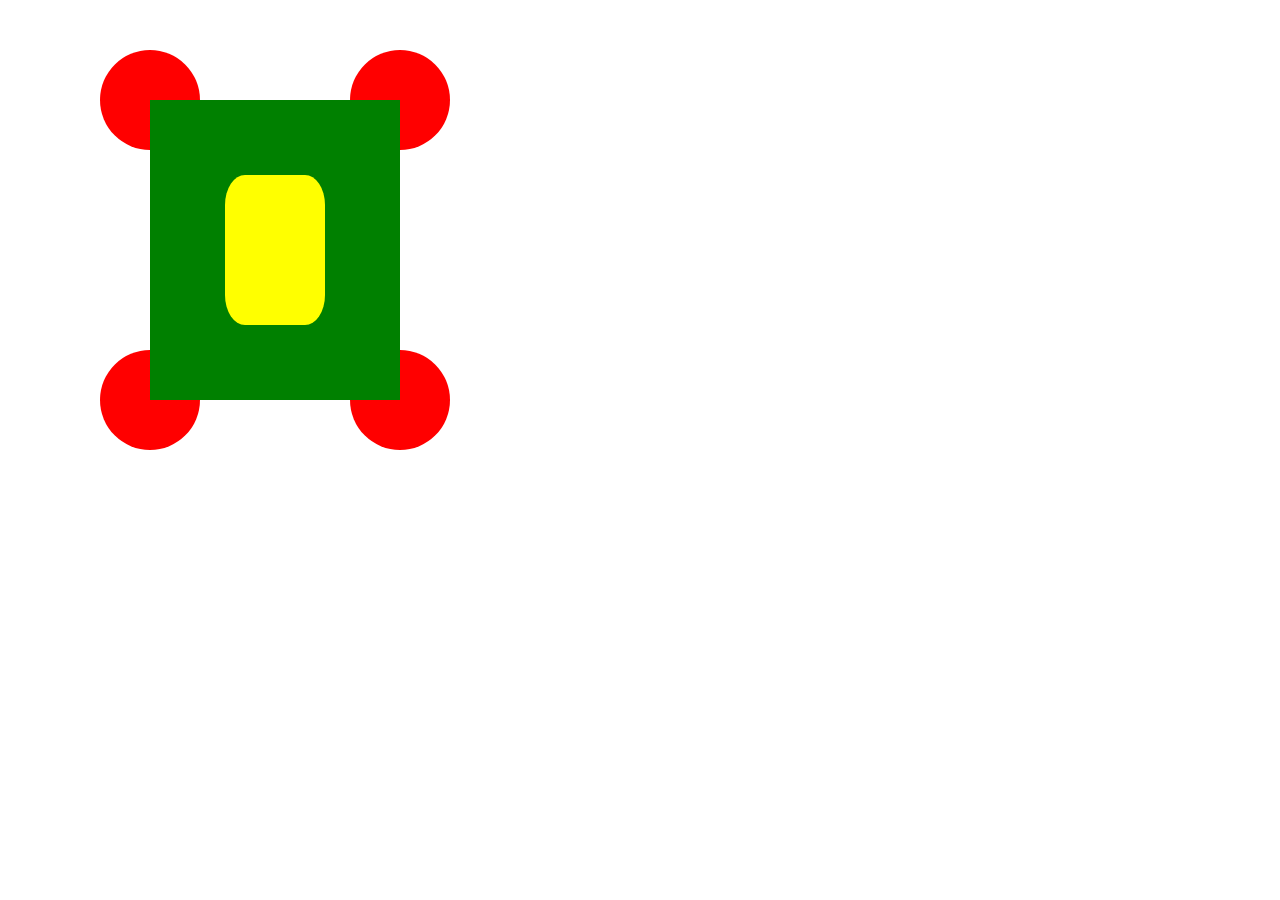
<file: PART_1/index.html>
<!DOCTYPE html>
<html lang="en">
<head>
    <meta charset="UTF-8">
    <meta http-equiv="X-UA-Compatible" content="IE=edge">
    <meta name="viewport" content="width=device-width, initial-scale=1.0">
    <title>Homework_L_2_1</title>
    <link rel="stylesheet" href="./index.css">
</head>
<body>
    <div class="car">
        <div class="rectangle"></div>
        <div class="rectangle-roof"></div>
        <div class="circles">
            <div class="circle"></div>
            <div class="circle"></div>
            <div class="circle"></div>
            <div class="circle"></div>
        </div>
    </div>    
    
    
    
</body>
</html>
</file>
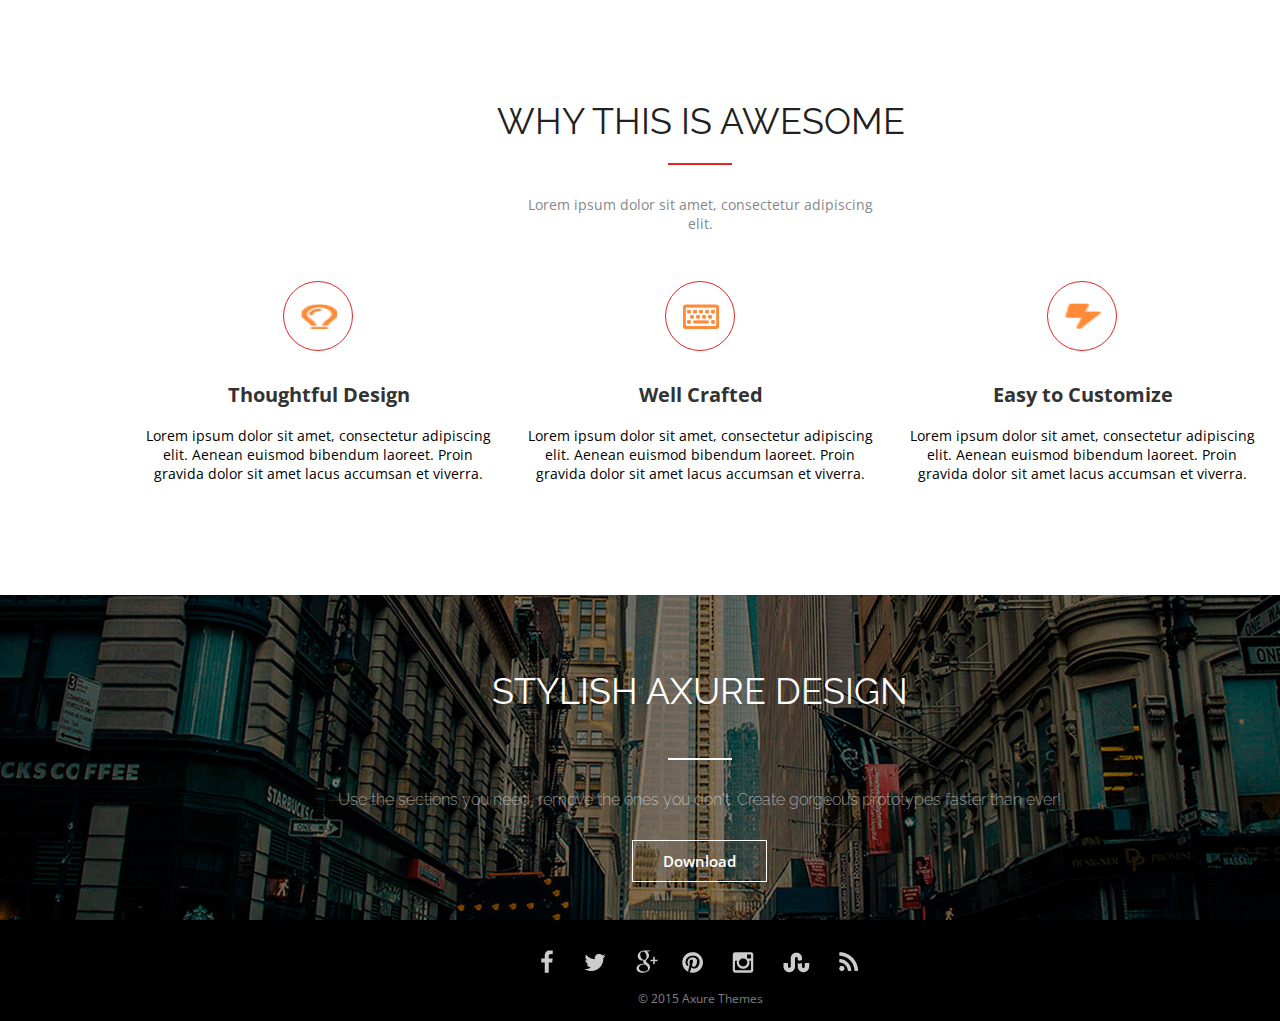
<file: PART_2/index.html>
<!DOCTYPE html>
<html lang="en">
<head>
    <meta charset="UTF-8">
    <meta http-equiv="X-UA-Compatible" content="IE=edge">
    <meta name="viewport" content="width=device-width, initial-scale=1.0">
    <title>L_3_2</title>
    <link rel="stylesheet" href="./index.css">
    <link href="https://fonts.googleapis.com/css2?family=Raleway&display=swap" rel="stylesheet">
    <link href="https://fonts.googleapis.com/css2?family=Open+Sans:wght@400;600;700&display=swap" rel="stylesheet">
</head>
<body>
    <header>
        <h1 class="header-title">WHY THIS IS AWESOME</h1>
        <hr class="header-line">
        <p class="header-content">Lorem ipsum dolor sit amet, consectetur adipiscing elit.</p>
    </header>
    <main>
        <div class="main-content">
            <div class="circle"></div>
            <img class="main-icons" src="./images/lamp.png" alt="icon_lamp">
            <p class="main-title">Thoughtful Design</p>
            <p class="main-description">Lorem ipsum dolor sit amet, consectetur adipiscing 
                elit. Aenean euismod bibendum laoreet. Proin gravida  dolor sit amet lacus accumsan et viverra.</p>
        </div>
        <div class="main-content">
            <div class="circle"></div>
            <img class="main-icons" src="./images/keyboard.png" alt="icon_keyboard">
            <h2 class="main-title">Well Crafted</h2>
            <p class="main-description">Lorem ipsum dolor sit amet, consectetur adipiscing 
                elit. Aenean euismod bibendum laoreet. Proin gravida  dolor sit amet lacus accumsan et viverra.</p>
        </div>
        <div class="main-content">
            <div class="circle"></div>
            <img class="main-icons" src="./images/light.png" alt="icon_light">
            <h2 class="main-title">Easy to Customize</h2>
            <p class="main-description">Lorem ipsum dolor sit amet, consectetur adipiscing 
                elit. Aenean euismod bibendum laoreet. Proin gravida  dolor sit amet lacus accumsan et viverra.</p>
        </div>
        
    </main>
    <section>
        <div class="background-wrapper"></div>
        <div class="blackout">
            <p class="section-title">STYLISH AXURE DESIGN</p>
            <hr class="section-line">
            <div class="rectangle"></div>
            <a class="button-download" href="">Download</a>
            <p class="section-title">Use the sections you need, remove the ones you don't. Create gorgeous prototypes faster than ever!</p>
        </div>
    </section>
    <footer>
        <img class="footer-image" src="./images/footer-image.png" alt="social_media">
        <p class="footer-inscription">© 2015 Axure Themes</p>
    </footer>
    
</body>
</html>
</file>
<file: PART_1/index.css>
* {
    font-size: 0;
    margin: 0;
    box-sizing: border-box;
}

.car {
    height: 300px;
    width: 250px;
    position: relative;
    top: 100px;
    left: 150px;
}

.rectangle {
    background-color: green;
    height: 300px;
    width: 250px;
    position: absolute;
    z-index: 2;
}

.rectangle-roof{
    background-color:yellow;
    height: 150px;
    width: 100px;
    border-radius: 20%;
    position: absolute;
    top: 75px;
    left: 75px;
    z-index: 3;
}

.circle {
    background-color: red;
    height: 100px;
    width: 100px;
    border-radius: 50%;
    position: absolute;
    z-index: 1;
}

.circles div:nth-child(1) {
    top: -50px;
    left: -50px;
}

.circles div:nth-child(2) {
    top: 250px;
    left: -50px;
}

.circles div:nth-child(3) {
    top: 250px;
    left: 200px;
}

.circles div:nth-child(4) {
    top: -50px;
    left: 200px;
}

.circles div:hover {
    z-index: 4;
}

.rectangle:hover {
    z-index: 4;
}
</file>
<file: PART_2/index.css>
* {
    text-align: center;
    margin: 0px;
}

header {
    width: 1400px;
    height: 250px;
    left: 0px;
    top: 0px;
}

body {
    height: 1021px;
    width: 1400px;
}

main {
    position: absolute;
    width: 1400px;
    height: 345px;
    left: 0px;
    top: 250px;
}



.circle {
    position: absolute;
    width: 70px;
    height: 70px;
    left: 140px;
    top: 0px;
    mix-blend-mode: normal;
    border: 1px solid #E72424;
    box-sizing: border-box;
    border-radius: 50%;
}

.main-content:nth-child(1) {
    position: absolute;
    width: 350px;
    height: 225px;
    left: 143px;
    top: 31px;
}

.main-content:nth-child(2) {
    position: absolute;
    width: 350px;
    height: 225px;
    left: 525px;
    top: 31px;
}

.main-content:nth-child(3) {
    position: absolute;
    width: 350px;
    height: 225px;
    left: 907px;
    top: 31px;
}




.header-title {
    position: absolute;
    width: 409px;
    height: 38px;
    left: 496px;
    top: 100px;
    font-size: 36px;
    line-height: 42px;
    font-style: normal;
    font-weight: normal;
    color: #212121;
    font-family: 'Raleway', sans-serif;

}

.header-content {
    position: absolute;
    width: 363px;
    height: 19px;
    left: 519px;
    top: 195px;
    color:rgba(134, 135, 139, 1);
    font-family:'Open Sans';
    font-style: normal;
    font-weight: normal;
    font-size: 14px;
    line-height: 19px;
    margin: 0px;
}

.header-line {
    position: absolute;
    width: 64px;
    height: 2px;
    left: 668px;
    top: 163px;
    border: 1px;
    background-color: rgba(231, 36, 36, 1);
}


.section-line {
    position: absolute;
    width: 64px;
    height: 2px;
    left: 668px;
    top: 163px;
    background-color: #FFFFFF;
    border: 1px;
}

section {
    position: absolute;
    width: 1400px;
    height: 325px;
    left: 0px;
    top: 595px;
}

.background-wrapper {
    background-image: url(./images/backimage.png);
    position: absolute;
    width: 1400px;
    height: 325px;
    left: 0px;
    top: 0;
    background-color:rgba(0,0,0,.3);
}

.blackout {
    position: absolute;
    width: 1400px;
    height: 325px;
    left: 0px;
    top: 0;
    background-color: rgba(0, 0, 0, 0.5);
}

.main-icons:nth-child(1) {
    position: absolute;
    width: 23px;
    height: 30px;
    left: 164px;
    top: 20px;
    
    
}

.main-icons:nth-child(2) {
    position: absolute;
    width: 37px;
    height: 26px;
    left: 157px;
    top: 22px;
    
}

.main-icons:nth-child(3) {
    position: absolute;
    width: 21px;
    height: 33px;
    left: 165px;
    top: 19px;
}

.main-title {
    position: absolute;
    width: 189px;
    height: 29px;
    left: 81px;
    top: 100px;
    font-family:'Open Sans';
    font-style: normal;
    font-size: 20px;
    line-height: 27px;
    text-align: center;
    color: #333333;
    font-weight: bold;
    letter-spacing: 0em;
    

}

.main-description {
    position: absolute;
    width: 350px;
    height: 60px;
    left: 0px;
    top: 145px;
    font-family: Open Sans;
    font-style: normal;
    font-weight: normal;
    font-size: 14px;
    line-height: 19px;
    text-align: center;
    color: #000000;
}

.section-background {
    position: absolute;
    width: 1400px;
    height: 325px;
    left: 0px;
    top: 595px;
}

.section-title:first-child {
    position: absolute;
    width: 448px;
    height: 40px;
    left: 476px;
    top: 75px;
    font-family: Raleway;
    font-style: normal;
    font-weight: normal;
    font-size: 36px;
    line-height: 42px;
    text-align: center;
    color: #FFFFFF;
}

.section-title:last-child {
    position: absolute;
    width: 779px;
    height: 20px;
    left: 310px;
    top: 195px;
    font-family: Raleway;
    font-style: normal;
    font-weight: 300;
    font-size: 16px;
    line-height: 19px;
    text-align: center;
    color: rgba(255, 255, 255, 0.5);   
}

.rectangle {
    position: absolute;
    width: 135px;
    height: 42px;
    left: 632px;
    top: 245px;
    border: 1px solid #FFFFFF;
    box-sizing: border-box;
}

.button-download {
    position: absolute;
    width: 83px;
    height: 20px;
    left: 658px;
    top: 256px;
    font-family: Open Sans;
    font-style: normal;
    font-weight: 600;
    font-size: 15px;
    line-height: 20px;
    text-align: center;
    text-decoration: none;
    color: #FFFFFF;
}

footer { 
    position: absolute;
    width: 1400px;
    height: 101px;
    left: 0px;
    top: 920px;
    background: #000000;
}

.footer-image {
    position: absolute;
    width: 317px;
    height: 23px;
    left: 541px;
    top: 30px;
}

.footer-inscription {
    position: absolute;
    width: 130px;
    height: 15px;
    left: 635px;
    top: 71px;
    font-family: Open Sans;
    font-style: normal;
    font-weight: normal;
    font-size: 12px;
    line-height: 16px;
    text-align: center;
    color: rgba(255, 255, 255, 0.5);
}
</file>
